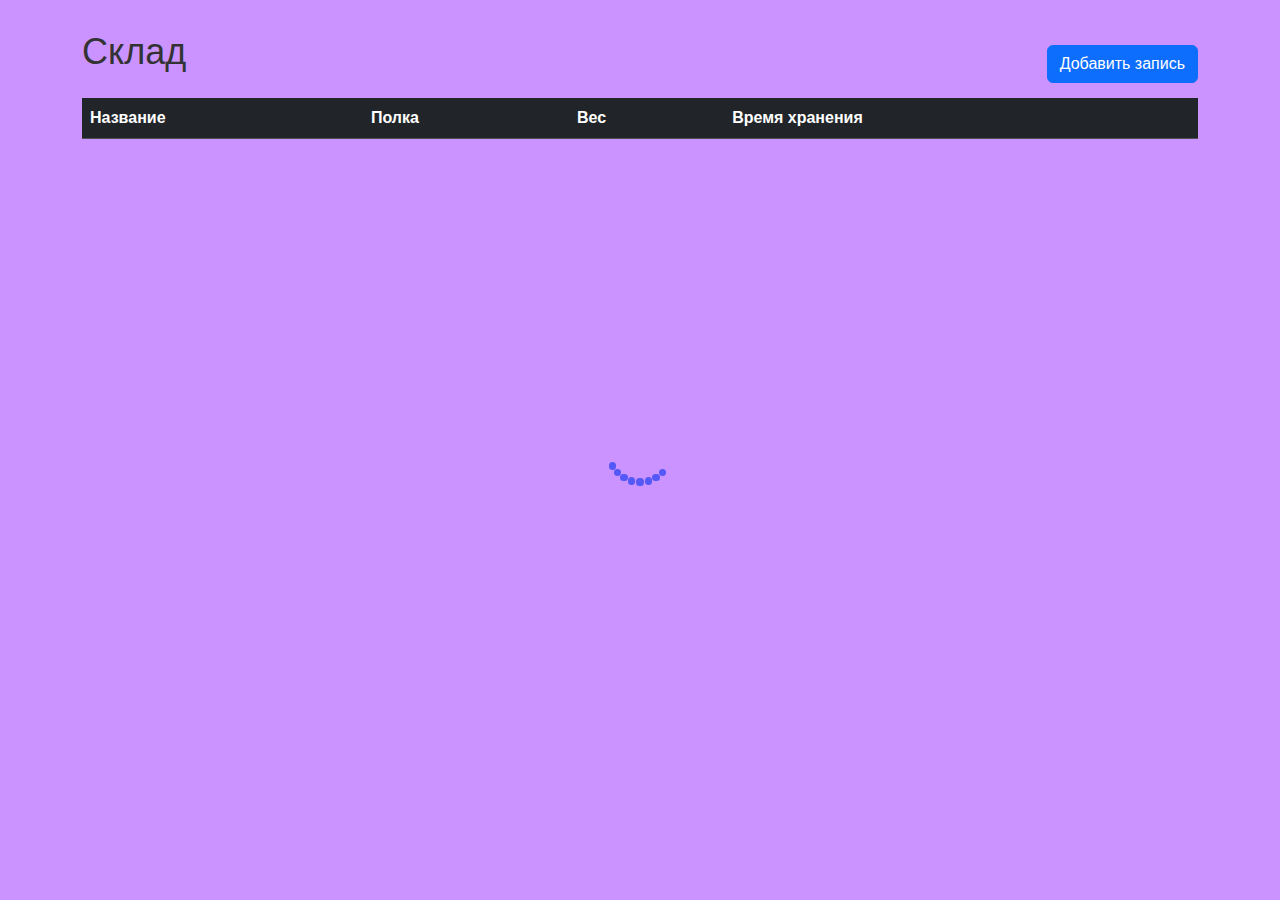
<file: index.html>
<!DOCTYPE html>
<html lang="ru">

<head>
  <meta charset="UTF-8">
  <meta name="viewport" content="width=device-width, initial-scale=1.0">

  <!-- bootstrap -->
  <link href="https://cdn.jsdelivr.net/npm/bootstrap@5.3.3/dist/css/bootstrap.min.css" rel="stylesheet"
  integrity="sha384-QWTKZyjpPEjISv5WaRU9OFeRpok6YctnYmDr5pNlyT2bRjXh0JMhjY6hW+ALEwIH" crossorigin="anonymous">
  <link rel="stylesheet" href="style.css">
  <title>Склад</title>

  <script src="./js/list.js" type="module" defer></script>
</head>

<body>
  <div class="container">
    <div class="warehouse-wrapper">
      <!-- таблица -->
      <div class="warehouse-heading">
        <h2 class="page-title">Склад</h2>
        <button id="addItemBtn" class="btn btn-primary">Добавить запись</button>
      </div>
      <div class="warehouse-scroll">
        <table id="warehouse-table" class="table table-dark table-striped">
          <thead>
            <tr class="table-dark">
              <th class="table-dark col click-hover sortable" data-column="title">Название</th>
              <th class="table-dark col click-hover sortable" data-column="section">Полка</th>
              <th class="table-dark col click-hover sortable" data-column="weight">Вес</th>
              <th class="table-dark col click-hover sortable" data-column="storage">Время хранения</th>
              <th class="table-dark col"></th>
            </tr>
          </thead>
          <tbody id="warehouse-tbody" class="table-group-divider">
            <!-- Здесь будут отбражаться добавленные фильмы (tr) -->
          </tbody>
        </table>
      </div>
    </div>
  </div>
  <!-- bootstrap script -->
  <script src="https://cdn.jsdelivr.net/npm/bootstrap@5.3.3/dist/js/bootstrap.bundle.min.js"
    integrity="sha384-YvpcrYf0tY3lHB60NNkmXc5s9fDVZLESaAA55NDzOxhy9GkcIdslK1eN7N6jIeHz"
    crossorigin="anonymous"></script>
</body>

</html>
</file>
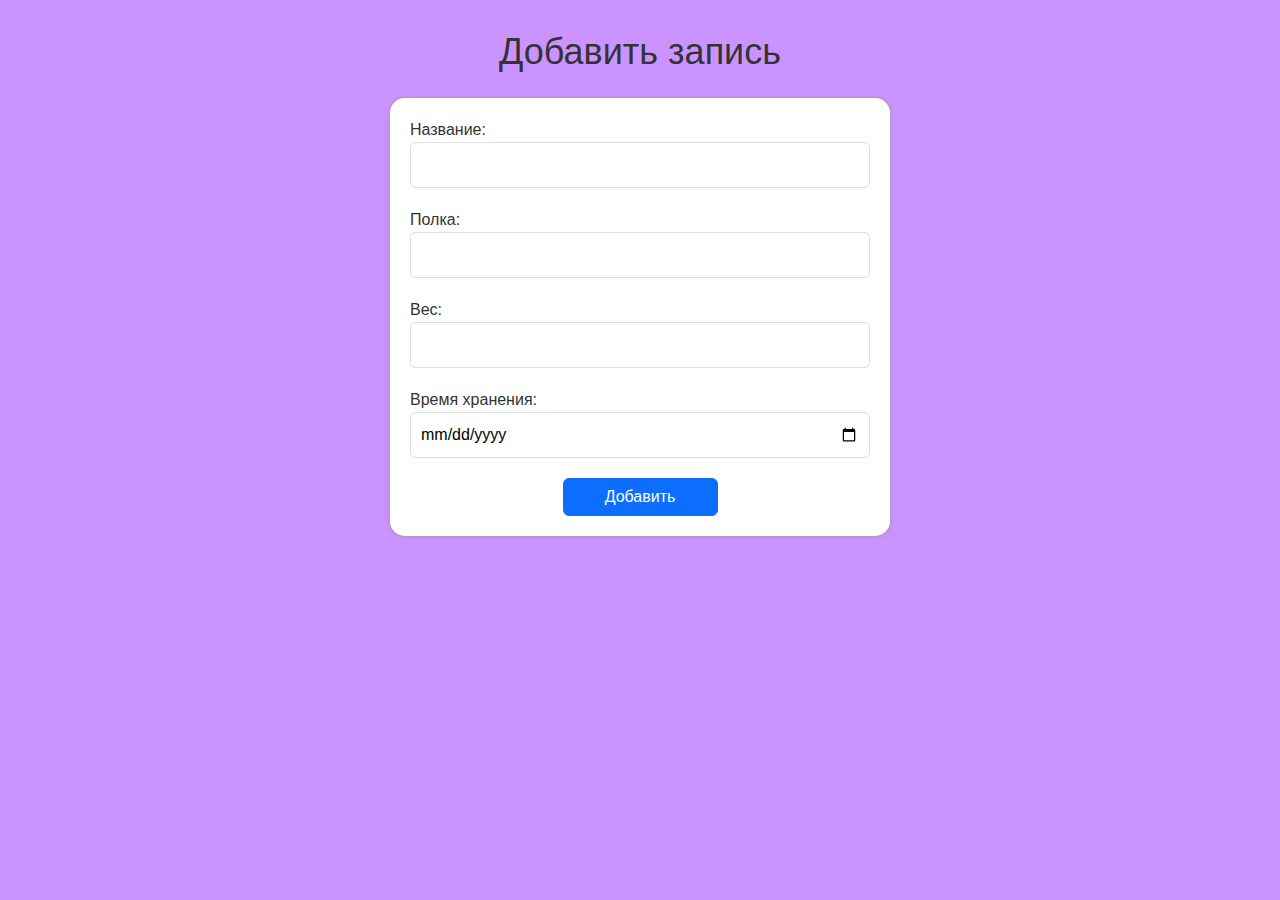
<file: add-item.html>
<!DOCTYPE html>
<html lang="ru">

<head>
    <meta charset="UTF-8">
    <meta name="viewport" content="width=device-width, initial-scale=1.0">

    <!-- bootstrap -->
    <link href="https://cdn.jsdelivr.net/npm/bootstrap@5.3.3/dist/css/bootstrap.min.css" rel="stylesheet"
        integrity="sha384-QWTKZyjpPEjISv5WaRU9OFeRpok6YctnYmDr5pNlyT2bRjXh0JMhjY6hW+ALEwIH" crossorigin="anonymous">
    <link rel="stylesheet" href="style.css">
    <title>Форма добавления</title>

    <script src="./js/addItem.js" type="module" defer></script>
</head>

<body>
    <div class="container">
        <div class="warehouse-wrapper">
            <h1 class="page-title">Добавить запись</h1>
            <form id="warehouse-form">
                <div class="title-block">
                    <label for="title">Название:</label>
                    <input class="form__input" type="text" id="title" name="title" /><br />
                </div>
                <div class="section-block">
                    <label for="section">Полка:</label>
                    <input class="form__input" type="text" id="section" name="section" /><br />
                </div>
                <div class="weight-block">
                    <label for="weight">Вес:</label>
                    <input class="form__input" type="number" id="weight" name="weight" /><br />
                </div>
                <div class="storage-block">
                    <label for="storage">Время хранения:</label>
                    <input class="form__input" type="date" id="storage" name="storage" min="" /><br />
                </div>
                <button type="submit" id="submitButton" class="btn btn-primary form-btn">Добавить</button>
            </form>
        </div>
    </div>
    <!-- bootstrap script -->
    <script src="https://cdn.jsdelivr.net/npm/bootstrap@5.3.3/dist/js/bootstrap.bundle.min.js"
        integrity="sha384-YvpcrYf0tY3lHB60NNkmXc5s9fDVZLESaAA55NDzOxhy9GkcIdslK1eN7N6jIeHz"
        crossorigin="anonymous"></script>
</body>

</html>
</file>
<file: style.css>
/* Reset and base styles  */
* {
    padding: 0px;
    margin: 0px;
    border: none;
}

*,
*::before,
*::after {
    box-sizing: border-box;
}

/* Links */

a,
a:link,
a:visited {
    text-decoration: none;
}

a:hover {
    text-decoration: none;
}

/* Common */

aside,
nav,
footer,
header,
section,
main {
    display: block;
}

h1,
h2,
h3,
h4,
h5,
h6,
p {
    font-size: inherit;
    font-weight: inherit;
}

ul,
ul li {
    list-style: none;
}

img {
    vertical-align: top;
}

img,
svg {
    max-width: 100%;
    height: auto;
}

address {
    font-style: normal;
}


/* -------------------------------STYLES */
body {
    font-family: Arial, sans-serif;
    background-color: #cb93ff;
    padding: 30px;
    color: #333;
    transition: all 0.3s linear;
}

form {
    display: flex;
    flex-direction: column;
    gap: 20px;
    max-width: 500px;
    width: 100%;
    margin: 0 auto 20px auto;
    padding: 20px;
    border-radius: 15px;
    box-shadow: 0px 0px 5px #999;
    background-color: #fff;
}

form label {
    display: block;
}

form input[type="submit"] {
    background-color: #333;
    color: #fff;
    padding: 10px 20px;
    border: 0;
    border-radius: 5px;
}

form input[type="submit"]:hover {
    background-color: #444;
    cursor: pointer;
}

button {
    padding: 10px 20px;
    border-radius: 8px;
    background-color: #999;
    cursor: pointer;
    transition: all 0.3s ease-in-out;
}

button:hover {
    opacity: 0.7;
    transition: all 0.3s ease-in-out;
}

.page-title {
    display: block;
    text-align: center;
    font-size: 36px;
    margin-bottom: 25px;
}

th.sortable {
    user-select: none;
    position: relative;
    padding-right: 20px;
}

th.sortable::after {
    content: '';
    position: absolute;
    right: 8px;
    font-size: 0.7em;
    top: 50%;
    transform: translateY(-50%);
}


.form__input {
    width: 100%;
    padding: 10px;
    border-radius: 5px;
    border: 1px solid #ddd;
    outline: none;
    transition: all 0.3s ease;
}

.form__input:hover {
    background-color: rgb(213, 228, 250);
    transition: all 0.3s ease-in;
}

.form__input:focus {
    background-color: rgb(204 242 255);
}

.error-message {
    display: block;
    padding-top: 10px;
    color: red;
    font-size: 14px;
}

.error {
    border: 1px solid red;
}

.form-btn {
    width: 155px;
    margin: 0 auto;
}

.film-actions {
    display: flex;
    flex-wrap: wrap;
    gap: 10px;
    align-items: flex-start;
    justify-content: flex-start;
}

.click-hover:hover {
    background-color: blue;
    cursor: pointer;
    opacity: 0.7;
    transition: background-color 0.3s ease-in-out, opacity 0.3s ease-in;
}

.warehouse-heading {
    display: flex;
    align-items: center;
    justify-content: space-between;
}

.warehouse-scroll {
    overflow-x: auto;
}

/* loader */


.loader,
.loader div,
.loader div:after {
    box-sizing: border-box;
}

.loader {
    display: inline-block;
    position: absolute;
    width: 80px;
    height: 80px;
    top: calc(50% - 40px);
    left: calc(50% - 40px);
}

.loader div {
    animation: loader 1.2s cubic-bezier(0.5, 0, 0.5, 1) infinite;
    transform-origin: 40px 40px;
}

.loader div:after {
    content: " ";
    display: block;
    position: absolute;
    width: 7.2px;
    height: 7.2px;
    border-radius: 50%;
    background: rgb(83, 88, 247);
    margin: -3.6px 0 0 -3.6px;
}

.loader div:nth-child(1) {
    animation-delay: -0.036s;
}

.loader div:nth-child(1):after {
    top: 62.62742px;
    left: 62.62742px;
}

.loader div:nth-child(2) {
    animation-delay: -0.072s;
}

.loader div:nth-child(2):after {
    top: 67.71281px;
    left: 56px;
}

.loader div:nth-child(3) {
    animation-delay: -0.108s;
}

.loader div:nth-child(3):after {
    top: 70.90963px;
    left: 48.28221px;
}

.loader div:nth-child(4) {
    animation-delay: -0.144s;
}

.loader div:nth-child(4):after {
    top: 72px;
    left: 40px;
}

.loader div:nth-child(5) {
    animation-delay: -0.18s;
}

.loader div:nth-child(5):after {
    top: 70.90963px;
    left: 31.71779px;
}

.loader div:nth-child(6) {
    animation-delay: -0.216s;
}

.loader div:nth-child(6):after {
    top: 67.71281px;
    left: 24px;
}

.loader div:nth-child(7) {
    animation-delay: -0.252s;
}

.loader div:nth-child(7):after {
    top: 62.62742px;
    left: 17.37258px;
}

.loader div:nth-child(8) {
    animation-delay: -0.288s;
}

.loader div:nth-child(8):after {
    top: 56px;
    left: 12.28719px;
}

@keyframes loader {
    0% {
        transform: rotate(0deg);
    }

    100% {
        transform: rotate(360deg);
    }
}

@media(max-width: 700px) {
    body {
        background-color: #cb93ff;
        padding: 15px;
    }

    .page-title {
        text-align: left;
        font-size: 30px;
        margin-bottom: 15px;
    }

    form {
        gap: 10px;
        padding: 10px;
        border-radius: 8px;
    }
}
</file>
